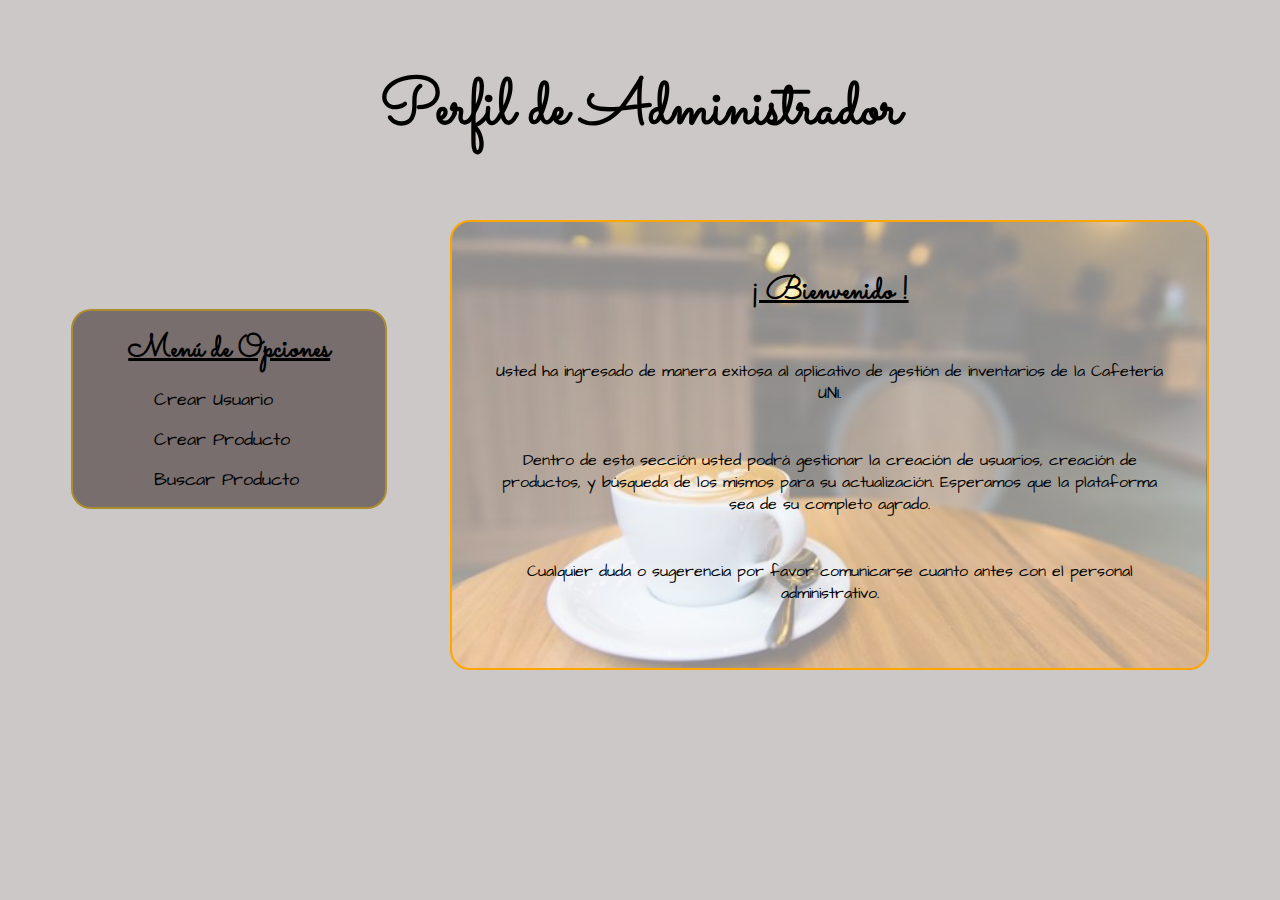
<file: admin.html>
<!DOCTYPE html>
<html lang="en">
<head>
    <meta charset="UTF-8">
    <meta name="viewport" content="width=device-width, initial-scale=1.0">
    <title>Administrador</title>
    <link rel="stylesheet" href="./Styles/admin.css">
    <link rel="stylesheet" href="https://pro.fontawesome.com/releases/v5.10.0/css/all.css" integrity="sha384-AYmEC3Yw5cVb3ZcuHtOA93w35dYTsvhLPVnYs9eStHfGJvOvKxVfELGroGkvsg+p" crossorigin="anonymous"/>

</head>
<body>
    <header>
        <h1>Perfil de Administrador</h1>
    </header>
    
    <main>
        <aside>
            <div class="titulo">Menú de Opciones</div>
            <div class="opciones">
                <i class="fas fa-user-tag fa-lg fa-fw" aria-hidden="true"></i>
                <a onclick="openSection(event, 'CrearUsuario')">Crear Usuario</a>                
            </div>
            <div class="opciones">
                <i class="fas fa-coffee fa-lg fa-fw" aria-hidden="true"></i>
                <a onclick="openSection(event, 'CrearProducto')">Crear Producto</a>
            </div>
            <div class="opciones">
                <i class="fas fa-search fa-lg fa-fw" aria-hidden="true"></i>
                <a onclick="location.href = 'inventario.html'">Buscar Producto</a>
            </div>
        </aside>
        <section>
            <div id="welcome">
                <p>
                    <span>
                        ¡ Bienvenido !
                    </span>
                </p>
                <p>
                    Usted ha ingresado de manera exitosa al aplicativo de gestión de inventarios de la Cafetería UNI.
                </p>
                <p>
                    Dentro de esta sección usted podrá gestionar la creación de usuarios, creación de productos, y búsqueda de los mismos para su actualización. Esperamos que la plataforma sea de su completo agrado. 
                </p>
                <p>
                    Cualquier duda o sugerencia por favor comunicarse cuanto antes con el personal administrativo.
                </p>
            </div>
            <form action="" class="seccion" id="CrearUsuario">
                <div class="formulario">
                    <div class="etiquetas">
                        <label for="nombre">Nombre Usuario</label>
                        <label for="correo">Correo</label>
                        <label for="contraseña">Contraseña</label>
                        <label for="foto">Foto</label>
                    </div>
                    <div class="formularioUsuario">
                        <input type="text" name="name" id="nombre">
                        <input type="email" name="email" id="correo">
                        <input type="password" name="password" id="contraseña">
                        <input type="file" name="photo" id="foto">
                        <input class="enviar" type="submit" value="Autenticar Usuario">
                    </div>
                </div>
            </form>
            <form action="" class="seccion" id="CrearProducto">
                <div class="formulario">
                    <div class="etiquetas">
                        <label for="nombre">Nombre Producto</label>
                        <label for="cantidad">Cantidad</label>
                        <label for="descripcion">Descripción</label>
                        <label for="foto">Foto</label>
                    </div>
                    <div class="formularioUsuario">
                        <input type="text" name="name" id="nombre">
                        <input type="number" name="quantity" id="cantidad">
                        <input type="text" name="description" id="descripcion">
                        <input type="file" name="photo" id="foto">
                        <input class="enviar" type="submit" value="Crear Producto">
                    </div>
                </div>
            </form>
        </section>  
    </main>

    <script src="./js/admin.js"></script>
</body>
</html>
</file>
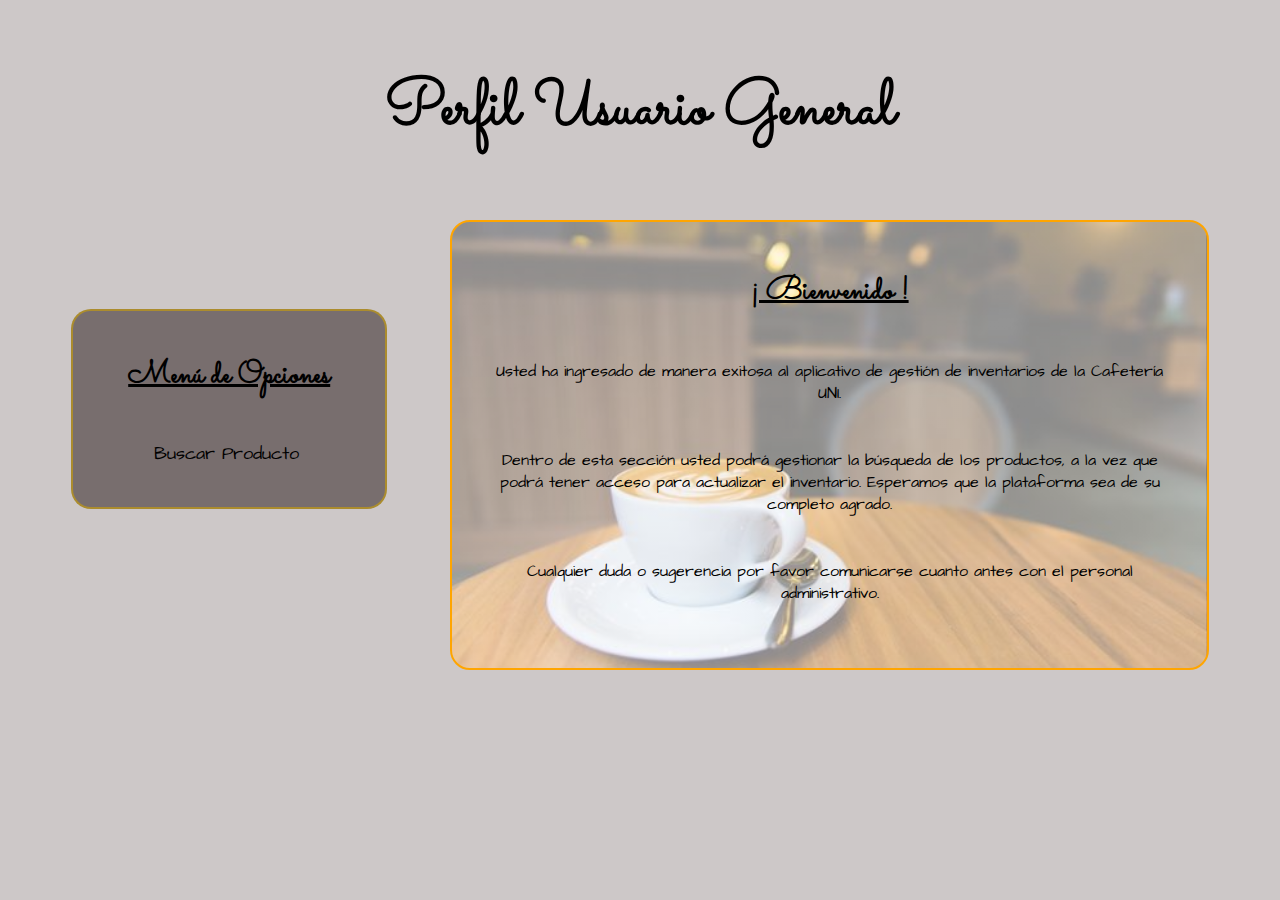
<file: general.html>
<!DOCTYPE html>
<html lang="en">
<head>
    <meta charset="UTF-8">
    <meta name="viewport" content="width=device-width, initial-scale=1.0">
    <title>Usuario General</title>
    <link rel="stylesheet" href="./Styles/general.css">
    <link rel="stylesheet" href="https://pro.fontawesome.com/releases/v5.10.0/css/all.css" integrity="sha384-AYmEC3Yw5cVb3ZcuHtOA93w35dYTsvhLPVnYs9eStHfGJvOvKxVfELGroGkvsg+p" crossorigin="anonymous"/>

</head>
<body>
    <header>
        <h1>Perfil Usuario General</h1>
    </header>
    
    <main>
        <aside>
            <div class="titulo">Menú de Opciones</div>
            
            </div>
            <div class="opciones">
                <i class="fas fa-search fa-lg fa-fw" aria-hidden="true"></i>
                <a onclick="location.href = 'inventarioGeneral.html'">Buscar Producto</a>
            </div>
        </aside>
        <section>
            <div id="welcome">
                <p>
                    <span>
                        ¡ Bienvenido !
                    </span>
                </p>
                <p>
                    Usted ha ingresado de manera exitosa al aplicativo de gestión de inventarios de la Cafetería UNI.
                </p>
                <p>
                    Dentro de esta sección usted podrá gestionar la búsqueda de los productos, a la vez que podrá tener acceso para actualizar el inventario. Esperamos que la plataforma sea de su completo agrado. 
                </p>
                <p>
                    Cualquier duda o sugerencia por favor comunicarse cuanto antes con el personal administrativo.
                </p>
            </div>
        </section>  
    </main>

    <script src="./js/admin.js"></script>
</body>
</html>
</file>
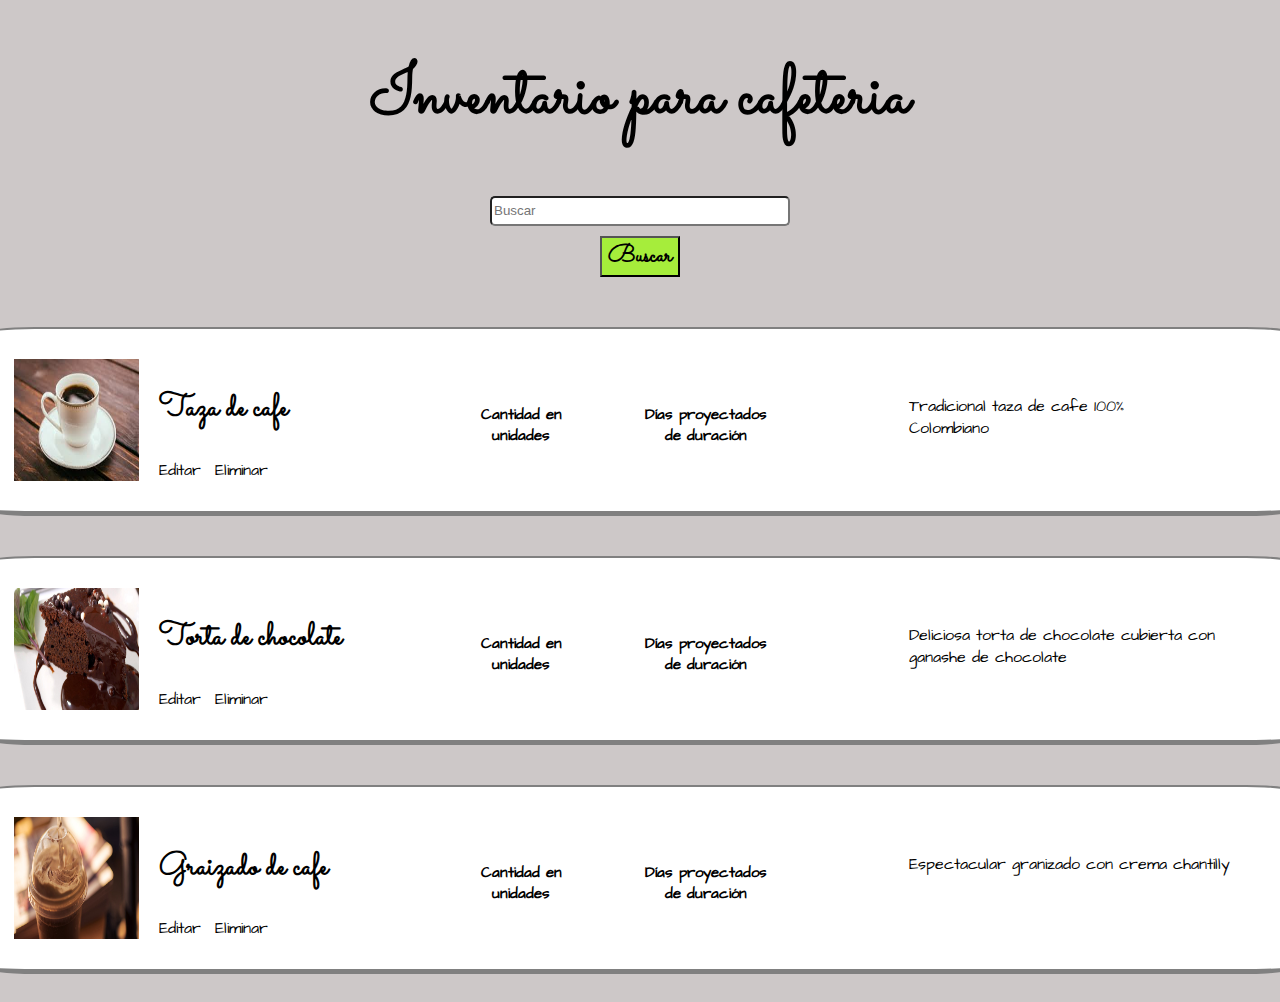
<file: inventario.html>
<!DOCTYPE html>
<html lang="es">
<head>
    <meta charset="UTF-8">
    <meta name="viewport" content="width=device-width, initial-scale=1.0">
    <meta name="description" content="Gestor de inventario para cafeteria">
    <meta name="keywords" content="Inventario, Gestos de invetario, Cafeteria">
    <title>Inventario | Cafeteria</title>
    <link rel="stylesheet" href="./Styles/styles.css">
   </head>
<body>
    
    <header>
        <h1 class="titulo">Inventario para cafeteria </h1>
    </header>

    <main>    
        <section>
            <input class="barraBusqueda" type="search" id="buscar" name="Buscar" placeholder="Buscar">
            <input class="busqueda" type="submit" value="Buscar"/>
                <div class="caja1">
                    <img class="taza1" src="./img/taza.jpg" alt="taza de cafe">
                    <div class="info">
                        <h2>Taza de cafe</h2>
                        <div class="links">
                            <a type="submit" class="colorEditar" onclick="togglePopup()">Editar</a>
                            <a class="colorEliminar">Eliminar</a>
                        </div>
                    </div>
                    <div class="cantidad">
                        <h5>Cantidad en unidades</h5>
                    </div>
                    <div class="proyeccion">
                        <h5>Días proyectados de duración</h5>
                    </div>
                    <div class="descripcion">
                        <p class="textoTaza">Tradicional taza de cafe 100% <br>Colombiano</p>
                    </div>
                </div>
                <div class="caja2">
                    <img class="torta" src="./img/torta.jpeg" alt="torta de chocolate">
                    <div class="info">
                        <h2>Torta de chocolate</h2>
                        <div class="links2">
                            <a class="colorEditar" onclick="togglePopup()">Editar</a>
                            <a class="colorEliminar">Eliminar</a>
                        </div>
                    </div>
                    <div class="cantidad">
                        <h5>Cantidad en unidades</h5>
                    </div>
                    <div class="proyeccion">
                        <h5>Días proyectados de duración</h5>
                    </div>
                    <div class="descripcion">
                        <p class="textoTaza2">Deliciosa torta de chocolate cubierta con <br> ganashe de chocolate</p>
                    </div>
                </div>
                <div class="caja3">
                    <img class="granizado" src="./img/granizado.jpg" alt="granizado de cafe">
                    <div class="info">
                        <h2>Graizado de cafe</h2>
                        <div class="links3">
                            <a class="colorEditar" onclick="togglePopup()">Editar</a>
                            <a class="colorEliminar">Eliminar</a>
                        </div>
                    </div>
                    <div class="cantidad">
                        <h5>Cantidad en unidades</h5>
                    </div>
                    <div class="proyeccion">
                        <h5>Días proyectados de duración</h5>
                    </div>
                    <div class="descripcion">
                        <p class="textoTaza3">Espectacular granizado con crema chantilly</p>
                    </div>
                </div>
        </section>
    </main>

    <div class="popup" id="popup-1">
        <div class="overlay"></div>
        <div class="content">
        <div class="close-btn" onclick="togglePopup()">&times;</div>
        <div class="contenedor">
            <section class="division">
                <div class="imagen">
                    <img class="producto" src="./img/producto.jpg" alt="producto">
                    <input class="cargar" type="file" name="photo" id="foto">
                </div>
                <div>
                    <form class="formulario" action="">
                        <div class="divInp">
                            <label class="quantity" for="nombre">Nombre</label>
                            <input type="text" id="nombre" tabindex='1'>
                            <label class="quantity" for="cantidad">Cantidad</label>
                            <input type="number" id="cantidad" tabindex='2'>
                            <label class="quantity" for="descripcion">Descripcion</label>
                            <textarea id="descripcion"></textarea>
                        </div>
                    </form>
                </div>
            </section>
            <div>
                <input class="boton" type="submit" value="Actualizar">
            </div>
        </div>
        </div>
    </div>

    <footer>
        
    </footer>

    <script src="./js/admin.js"></script>
</body>
</html>
</file>
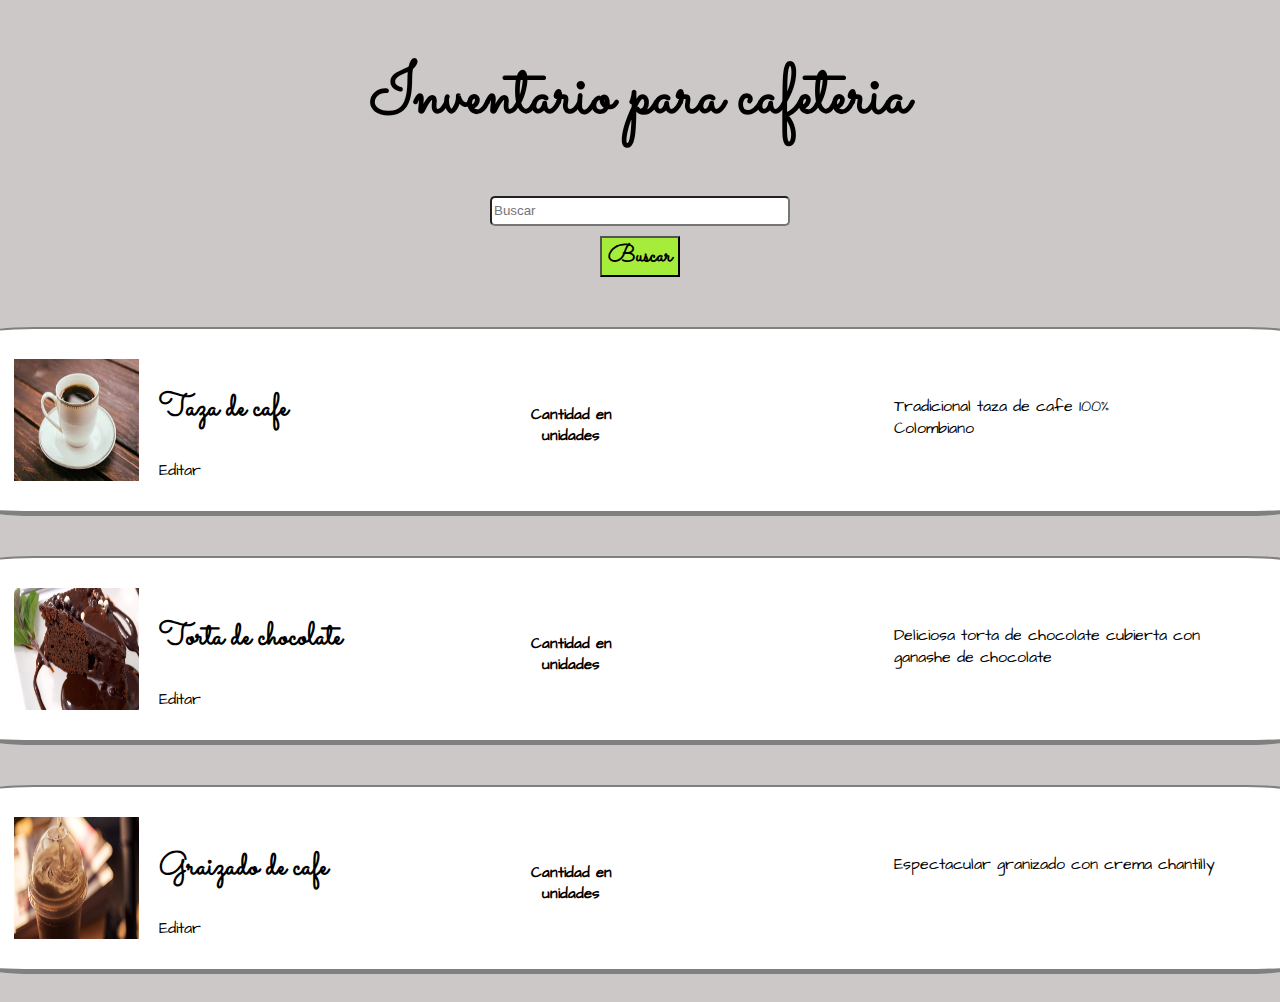
<file: inventarioGeneral.html>
<!DOCTYPE html>
<html lang="es">
<head>
    <meta charset="UTF-8">
    <meta name="viewport" content="width=device-width, initial-scale=1.0">
    <meta name="description" content="Gestor de inventario para cafeteria">
    <meta name="keywords" content="Inventario, Gestos de invetario, Cafeteria">
    <title>Inventario | Cafeteria</title>
    <link rel="stylesheet" href="./Styles/stylesGeneral.css">
   </head>
<body>
    
    <header>
        <h1 class="titulo">Inventario para cafeteria </h1>
    </header>

    <main>   
        <section>
            <input class="barraBusqueda" type="search" id="buscar" name="Buscar" placeholder="Buscar">
            <input class="busqueda" type="submit" value="Buscar"/>
                <div class="caja1">
                    <img class="taza1" src="./img/taza.jpg" alt="taza de cafe">
                    <div class="info">
                        <h2>Taza de cafe</h2>
                        <div class="links">
                            <a type="submit" class="colorEditar" onclick="togglePopup()">Editar</a>
                        </div>
                    </div>
                    <div class="cantidad">
                        <h5>Cantidad en unidades</h5>
                    </div>
                    <div class="descripcion">
                        <p class="textoTaza">Tradicional taza de cafe 100% <br>Colombiano</p>
                    </div>
                </div>
                <div class="caja2">
                    <img class="torta" src="./img/torta.jpeg" alt="torta de chocolate">
                    <div class="info">
                        <h2>Torta de chocolate</h2>
                        <div class="links2">
                            <a class="colorEditar" onclick="togglePopup()">Editar</a>
                        </div>
                    </div>
                    <div class="cantidad">
                        <h5>Cantidad en unidades</h5>
                    </div>
                    <div class="descripcion">
                        <p class="textoTaza2">Deliciosa torta de chocolate cubierta con <br> ganashe de chocolate</p>
                    </div>
                </div>
                <div class="caja3">
                    <img class="granizado" src="./img/granizado.jpg" alt="granizado de cafe">
                    <div class="info">
                        <h2>Graizado de cafe</h2>
                        <div class="links3">
                            <a class="colorEditar" onclick="togglePopup()">Editar</a>
                        </div>
                    </div>
                    <div class="cantidad">
                        <h5>Cantidad en unidades</h5>
                    </div>
                    <div class="descripcion">
                        <p class="textoTaza3">Espectacular granizado con crema chantilly</p>
                    </div>
                </div>
        </section>    
    </main>

    <div class="popup" id="popup-1">
        <div class="overlay"></div>
        <div class="content">
        <div class="close-btn" onclick="togglePopup()">&times;</div>
        <div class="contenedor">
            <div class="imagen">  
                <img class="producto"src="./img/producto.jpg" alt="producto">
            </div>
            <div class="divform">
                <form class="formularioN" action="">
                        <div>
                            <label class="quantity" for="cantidad">cantidad</label>    
                            <input class="quantity1" type="number" id="cantidad">
                        </div>
                        <input class="boton" type="submit" value="Actualizar">
                </form>
            </div>
        </div>
        </div>
    </div>

    <footer>

    </footer>

    <script src="./js/admin.js"></script>
</body>
</html>
</file>
<file: Styles/admin.css>
@import url('https://fonts.googleapis.com/css2?family=Sacramento&display=swap');
@import url('https://fonts.googleapis.com/css2?family=Architects+Daughter&display=swap');

* {
    box-sizing: border-box;
}

body {
    background-color: rgb(205, 200, 200);
}

header {
    text-align: center;
    margin-top: 5%;
    font-family: Sacramento;
    font-size: xx-large;
}

main {
    display: flex;
    flex-direction: row;
    justify-content: space-evenly;
    margin-top: 5%;
}

aside {
    display: flex;
    flex-direction: column;
    justify-content: space-evenly;
    border: 2px solid rgba(181, 147, 34, 0.831);
    width: 25%;
    height: 200px;
    margin-top: 7%;
    border-radius: 20px;
    background-color: rgba(97, 85, 85, 0.783);
}

.titulo {
    text-align: center;
    font-weight: bolder;
    font-size: xx-large;
    font-family: Sacramento;
    text-decoration: underline;
}

.opciones > i {
    margin-left: 50px;
    color: rgb(211, 211, 211);
}

.opciones > a {
    margin-left: 10%;
    text-decoration: none;
    cursor: pointer;
    font-size: large;
    font-family: Architects Daughter;
}

section {
    border: 2px solid orange;
    width: 60%;
    height: 450px;
    border-radius: 20px;
    background: linear-gradient(rgba(255,255,255,.5), rgba(255,255,255,.5)), url("../img/Coffee.jpg");
    background-repeat: no-repeat;
    background-position: center;
    background-size: 100%;
}

.seccion {
    display: none;
}

span {
    text-decoration: underline;
    font-family: Sacramento;
    font-size: xx-large;
    font-weight: bolder;
}

p {
    text-align: center;
    margin: 6% 5%;
    font-weight: normal;
    font-family: Architects Daughter;
}

.formulario {
    display: flex;
    flex-direction: row;
    padding: 5%;
}

label {
    margin: 5.5% 20%;
    font-size: large;
    font-family: Architects Daughter;
}

input {
    margin: 3%;
    font-size: larger;
    margin-left: 30px;
    width: 70%;
}

.etiquetas {
    display: flex;
    flex-direction: column;
    width: 40%;
    font-weight: bolder;
}

.formularioUsuario {
    display: flex;
    flex-direction: column;
    width: 70%;
}

.enviar {
    background-color: rgb(166, 237, 59);
    font-weight: bolder;
    font-family: Sacramento;
    font-size: xx-large;
}
</file>
<file: Styles/general.css>
@import url('https://fonts.googleapis.com/css2?family=Sacramento&display=swap');
@import url('https://fonts.googleapis.com/css2?family=Architects+Daughter&display=swap');

* {
    box-sizing: border-box;
}

body {
    background-color: rgb(205, 200, 200);
}

header {
    text-align: center;
    margin-top: 5%;
    font-family: Sacramento;
    font-size: xx-large;
}

main {
    display: flex;
    flex-direction: row;
    justify-content: space-evenly;
    margin-top: 5%;
}

aside {
    display: flex;
    flex-direction: column;
    justify-content: space-evenly;
    border: 2px solid rgba(181, 147, 34, 0.831);
    width: 25%;
    height: 200px;
    margin-top: 7%;
    border-radius: 20px;
    background-color: rgba(97, 85, 85, 0.783);
}

.titulo {
    text-align: center;
    font-weight: bolder;
    font-size: xx-large;
    font-family: Sacramento;
    text-decoration: underline;
}

.opciones > i {
    margin-left: 50px;
    color: rgb(211, 211, 211);
}

.opciones > a {
    margin-left: 10%;
    text-decoration: none;
    cursor: pointer;
    font-size: large;
    font-family: Architects Daughter;
}

section {
    border: 2px solid orange;
    width: 60%;
    height: 450px;
    border-radius: 20px;
    background: linear-gradient(rgba(255,255,255,.5), rgba(255,255,255,.5)), url("../img/Coffee.jpg");
    background-repeat: no-repeat;
    background-position: center;
    background-size: 100%;
}

.seccion {
    display: none;
}

span {
    text-decoration: underline;
    font-family: Sacramento;
    font-size: xx-large;
    font-weight: bolder;
}

p {
    text-align: center;
    margin: 6% 5%;
    font-weight: normal;
    font-family: Architects Daughter;
}

.formulario {
    display: flex;
    flex-direction: row;
    padding: 5%;
}

label {
    margin: 5.5% 20%;
    font-size: large;
    font-family: Architects Daughter;
}

input {
    margin: 3%;
    font-size: larger;
    margin-left: 30px;
    width: 70%;
}

.etiquetas {
    display: flex;
    flex-direction: column;
    width: 40%;
    font-weight: bolder;
}

.formularioUsuario {
    display: flex;
    flex-direction: column;
    width: 70%;
}

.enviar {
    background-color: rgb(166, 237, 59);
    font-weight: bolder;
    font-family: Sacramento;
    font-size: xx-large;
}

/* Prueba */

/* body{
    background-color: beige;
    display: flex;
    flex-direction: row;
    justify-content: center;
    align-items: center;
    margin-top: 100px;
    background-color: rgb(205, 200, 200);
} */

/* .hide {
    display: none;
} */

.contenedor{
    display: flex;
    flex-direction: row;
    margin-top: 100px ;
    background-color: rgb(205, 200, 200);
    border: 2px solid orange;
    border-radius: 20px;
}
.imagen{
    height: 300px;
    width: 300px;
}
.producto{
    height: 150px;
    width: 150px;
    margin-top: 80px;
    margin-left: 60px;
    border: 2px solid  rgba(181, 147, 34, 0.831) ;
    border-radius: 20%;
}
.formularioN{
    height: 300px;
    width: 300px;
    
    display: flex;
    flex-direction:column ;
    justify-content: center;
    align-items: center;


}   
.boton{
    margin-top:35px;
    margin-left: 188px;
    background-color:  rgb(166, 237, 59);
    font-family: Sacramento;
    font-size: large;
}
label{
    font-family: Architects Daughter;
    font-size: x-large;
    margin-right: 10px;
    
}
input{
    margin-right: 40px;

    
}
form>div{
    display: flex;
    flex-direction: row;
    justify-items: space-around;
}

/* Pop-up */

.popup .overlay {
    position:fixed;
    top:0px;
    left:0px;
    width:100vw;
    height:100vh;
    background:rgba(0,0,0,0.7);
    z-index:1;
    display:none;
}

.popup .content {
    position:absolute;
    top:50%;
    left:50%;
    transform:translate(-50%,-50%) scale(0);
    background:#fff;
    width:500px;
    height:250px;
    z-index:2;
    text-align:center;
    padding:20px;
    box-sizing:border-box;
    font-family:"Open Sans",sans-serif;
}

.popup .close-btn {
    cursor:pointer;
    position:absolute;
    right:20px;
    top:20px;
    width:30px;
    height:30px;
    background:#222;
    color:#fff;
    font-size:25px;
    font-weight:600;
    line-height:30px;
    text-align:center;
    border-radius:50%;
}

.popup.active .overlay {
    display:block;
}

.popup.active .content {
    transition:all 300ms ease-in-out;
    transform:translate(-50%,-50%) scale(1);
}
</file>
<file: Styles/styles.css>
@import url('https://fonts.googleapis.com/css2?family=Sacramento&display=swap');
@import url('https://fonts.googleapis.com/css2?family=Architects+Daughter&display=swap');

body {
    background-color: rgb(205, 200, 200);
}

.titulo {
    text-align: center;
    font-family: Sacramento;
    font-size: 70px;
}

.busqueda {
    background-color: rgb(166, 237, 59);
    font-weight: bolder;
    font-family: Sacramento;
    font-size: x-large;
    margin-top: 10px;
}

.barraBusqueda {
    height: 30px;
    width: 300px;
    border-radius: 5px;
}

section {
    display: flex;
    flex-direction: column;
    align-items: center;
}

h2 {
    font-family: Sacramento;
    font-size: xx-large;
    font-weight: bolder;
}

.cantidad {
    text-align: center;
    margin: 20px 10px 0 100px;
    width: 10%;
    font-family: Architects Daughter;
    font-size: large;
}

.proyeccion {
    text-align: center;
    margin: 20px 10px 0 50px;
    width: 10%;
    font-family: Architects Daughter;
    font-size: large;
}

.caja1 {
    display: flex;
    flex-direction: row;
    background: white;
    border: 5px solid grey;
    border-top: 2px solid grey;
    border-left: 2px solid grey;
    border-radius: 4%;
    height: auto;
    width: 1250px;
    padding: 30px;
    margin: 20px;
    margin-top: 50px;
}

.taza1 {
    width: 10%;
}

.info {
    padding-left: 20px;
    display: flex;
    flex-direction: column;  
    width: 16%; 
}

.descripcion {
    font-family: Architects Daughter;
    margin: 20px 10px 0 130px;
}

.colorEditar {
    font-family: Architects Daughter;
    cursor: pointer;
}

.colorEditar:hover {
    color: green;
}

.colorEliminar {
    font-family: Architects Daughter;
    cursor: pointer;
    margin-left: 10px;
}

.colorEliminar:hover {
    color: red;
}

.caja2 {
    display: flex;
    flex-direction: row;
    background: white;
    border: 5px solid grey;
    border-top: 2px solid grey;
    border-left: 2px solid grey;
    border-radius: 4%;
    height: auto;
    width: 1250px;
    padding: 30px;
    margin: 20px;
}

.torta {
    width: 10%;
}

.caja3 {
    display: flex;
    flex-direction: row;
    background: white;
    border: 5px solid grey;
    border-top: 2px solid grey;
    border-left: 2px solid grey;
    border-radius: 4%;
    height: auto;
    width: 1250px;
    padding: 30px;
    margin: 20px;
}

.granizado {
    width: 10%;
}

/* Popup */

.popup .overlay {
    position:fixed;
    top:0px;
    left:0px;
    width:100vw;
    height:100vh;
    background:rgba(0,0,0,0.7);
    z-index:1;
    display:none;
}

.popup .content {
    position:absolute;
    top:35%;
    left:50%;
    transform:translate(-50%,-50%) scale(0);
    width:400px;
    height:450px;
    z-index:2;
    text-align:center;
    padding:20px;
    box-sizing:border-box;
    font-family:"Open Sans",sans-serif;
}

.popup .close-btn {
    cursor:pointer;
    position:absolute;
    right:-160px;
    top:130px;
    width:30px;
    height:30px;
    background:#222;
    color:#fff;
    font-size:25px;
    font-weight:600;
    line-height:30px;
    text-align:center;
    border-radius:50%;
}

.popup.active .overlay {
    display:block;
}

.popup.active .content {
    transition:all 300ms ease-in-out;
    transform:translate(-50%,-50%) scale(1);
}

/* Cantidad */

.contenedor {
    display: flex;
    flex-direction: column;
    margin-top: 100px ;
    background-color: rgb(205, 200, 200);
    border: 2px solid orange;
    border-radius: 20px; 
    width: fit-content;
}

.imagen {
    height: 300px;
    width: 300px;
    display: flex;
    flex-direction: column;
    align-items: center;
}

.producto {
    height: 150px;
    width: 150px;
    margin-top: 90px;
    border: 2px solid  rgba(181, 147, 34, 0.831) ;
    border-radius: 20%;
}

.formulario {
    height: 300px;
    width: 250px;    
    display: flex;
    flex-direction:column ;
    justify-content: center;
    align-items: flex-start;
    margin-top: 30px;
}   

.boton {
    margin-top:35px;
    margin-bottom: 50px;
    background-color:  rgb(166, 237, 59);
    font-family: Sacramento;
    font-size: x-large;
}

.quantity {
    font-family: Architects Daughter;
    font-size: x-large;
    text-align: left;   
}

.divInp {
    display: flex;
    flex-direction: column;
    justify-items: center;
}

.division {
    display:flex;
    flex-direction: row;
}
    
textarea {
    height: 80px;
}

.cargar {    
    margin-top: 20px;    
    font-size: small;
    width: 90px;
}
</file>
<file: Styles/stylesGeneral.css>
@import url('https://fonts.googleapis.com/css2?family=Sacramento&display=swap');
@import url('https://fonts.googleapis.com/css2?family=Architects+Daughter&display=swap');

body {
    background-color: rgb(205, 200, 200);
}

.titulo{
    text-align: center;
    font-family: Sacramento;
    font-size: 70px;
}

.busqueda {
    background-color: rgb(166, 237, 59);
    font-weight: bolder;
    font-family: Sacramento;
    font-size: x-large;
    margin-top: 10px;
}

.barraBusqueda {
    height: 30px;
    width: 300px;
    border-radius: 5px;
}

section {
    display: flex;
    flex-direction: column;
    align-items: center;
}

h2 {
    font-family: Sacramento;
    font-size: xx-large;
    font-weight: bolder;
}

.cantidad {
    text-align: center;
    margin: 20px 10px 0 100px;
    width: 10%;
    font-family: Architects Daughter;
    font-size: large;
}

.caja1{
    display: flex;
    flex-direction: row;
    background: white;
    border: 5px solid grey;
    border-top: 2px solid grey;
    border-left: 2px solid grey;
    border-radius: 4%;
    height: auto;
    width: 1250px;
    padding: 30px;
    margin: 20px;
    margin-top: 50px;
}

.taza1{
    width: 10%;
}

.info{
    padding-left: 20px;
    display: flex;
    flex-direction: column;
    width: 20%; 
}

.descripcion{
    font-family: Architects Daughter;
    margin: 20px 10px 0 250px;
}

.colorEditar{
    font-family: Architects Daughter;
    cursor: pointer;
}
.colorEditar:hover{
    color: green;
}

.caja2{
    display: flex;
    flex-direction: row;
    background: white;
    border: 5px solid grey;
    border-top: 2px solid grey;
    border-left: 2px solid grey;
    border-radius: 4%;
    height: auto;
    width: 1250px;
    padding: 30px;
    margin: 20px;
}

.torta{
    width: 10%;
}

.caja3{
    display: flex;
    flex-direction: row;
    background: white;
    border: 5px solid grey;
    border-top: 2px solid grey;
    border-left: 2px solid grey;
    border-radius: 4%;
    height: auto;
    width: 1250px;
    padding: 30px;
    margin: 20px;
}

.granizado{
    width: 10%;
}

/* Popup */

.popup .overlay {
    position:fixed;
    top:0px;
    left:0px;
    width:100vw;
    height:100vh;
    background:rgba(0,0,0,0.7);
    z-index:1;
    display:none;
}

.popup .content {
    position:absolute;
    top:50%;
    left:50%;
    transform:translate(-50%,-50%) scale(0);
    width:500px;
    height:450px;
    z-index:2;
    text-align:center;
    padding:20px;
    box-sizing:border-box;
    font-family:"Open Sans",sans-serif;
}

.popup .close-btn {
    cursor:pointer;
    position:absolute;
    right:35px;
    top:130px;
    width:30px;
    height:30px;
    background:#222;
    color:#fff;
    font-size:25px;
    font-weight:600;
    line-height:30px;
    text-align:center;
    border-radius:50%;
}

.popup.active .overlay {
    display:block;
}

.popup.active .content {
    transition:all 300ms ease-in-out;
    transform:translate(-50%,-50%) scale(1);
}

.contenedor{
    display: flex;
    flex-direction: row;
    margin-top: 100px ;
    background-color: rgb(205, 200, 200);
    border: 2px solid orange;
    border-radius: 20px;
}

.imagen{
    height: 300px;
    width: 300px;
}

.producto{
    height: 150px;
    width: 150px;
    margin-top: 80px;
    margin-left: 60px;
    border: 2px solid  rgba(181, 147, 34, 0.831) ;
    border-radius: 20%;
}

.formularioN{
    height: 300px;
    width: 300px;
    display: flex;
    flex-direction:column ;
    justify-content: center;
    align-items: center;
}

.boton{
    margin-top: 40px;
    margin-left: 2px;
    margin-right: 70px;
    background-color:  rgb(166, 237, 59);
    font-family: Sacramento;
    font-size: x-large;
    width: 40%;
}

.quantity {
    font-family: Architects Daughter;
    font-size: x-large;
    margin-left: 30px;
    margin-right: 15px;
}

.quantity1 {
    margin-right: 100px;
    margin-left: 0;
    width: 50px;
}

form > div{
    margin-top: 20px;
    display: flex;
    flex-direction: row;
    justify-items: space-around;
}
</file>
